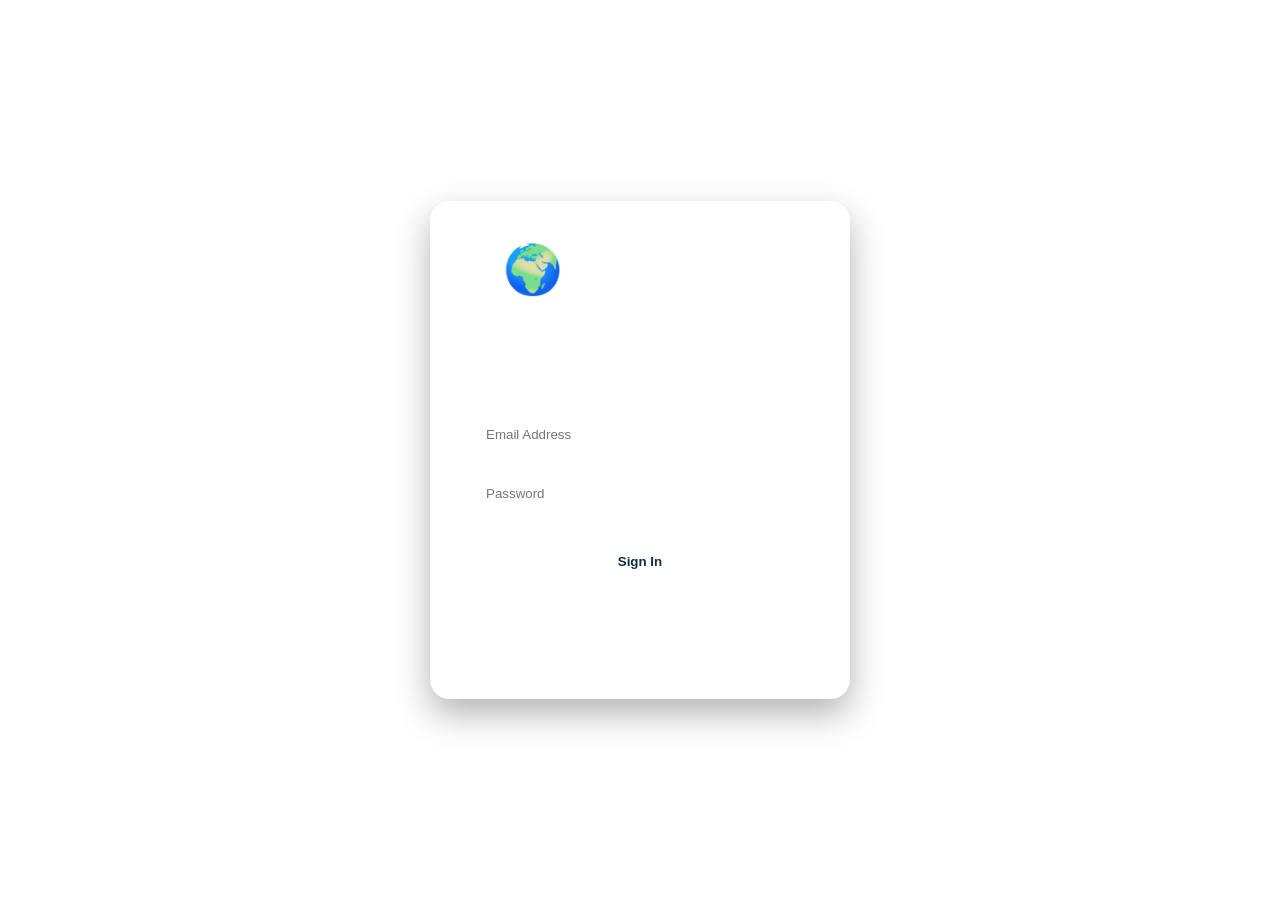
<file: frontend/index.html>
<!DOCTYPE html>
<html lang="en">
<head>
    <meta charset="UTF-8" />
    <meta name="viewport" content="width=device-width, initial-scale=1.0" />
    <title>Globe Trotter | Sign In</title>
    <link rel="stylesheet" href="style.css" />
    <link href="https://fonts.googleapis.com/css2?family=Cinzel+Decorative:wght@400;700&family=Great+Vibes&family=Montserrat:wght@300;400;500;600&display=swap" rel="stylesheet" />
</head>
<body>
    <div class="card">
        <div class="logo">🌍 GlobeTrotter</div>
        <h1>Sign In</h1>
        <p class="sub">Continue your journey around the world</p>
        
        <form id="loginForm">
            <input type="email" id="loginEmail" placeholder="Email Address" required />
            <div class="password-container">
                <input type="password" id="loginPassword" placeholder="Password" required />
                <span class="toggle-password" id="togglePasswordBtn">
                    <svg style="width:20px;height:20px" viewBox="0 0 24 24" fill="none" stroke="currentColor" stroke-width="2" stroke-linecap="round" stroke-linejoin="round"><path d="M1 12s4-8 11-8 11 8 11 8-4 8-11 8-11-8-11-8z"></path><circle cx="12" cy="12" r="3"></circle></svg>
                </span>
            </div>
            <div id="loginStatus" class="status"></div>
            <button type="submit" id="loginBtn">Sign In</button>
        </form>

        <div class="divider">New to Globe Trotter?</div>
        <a class="link-btn" href="register.html">Create an Account →</a>
    </div>
    <script src="sample.js"></script>
</body>
</html>
</file>
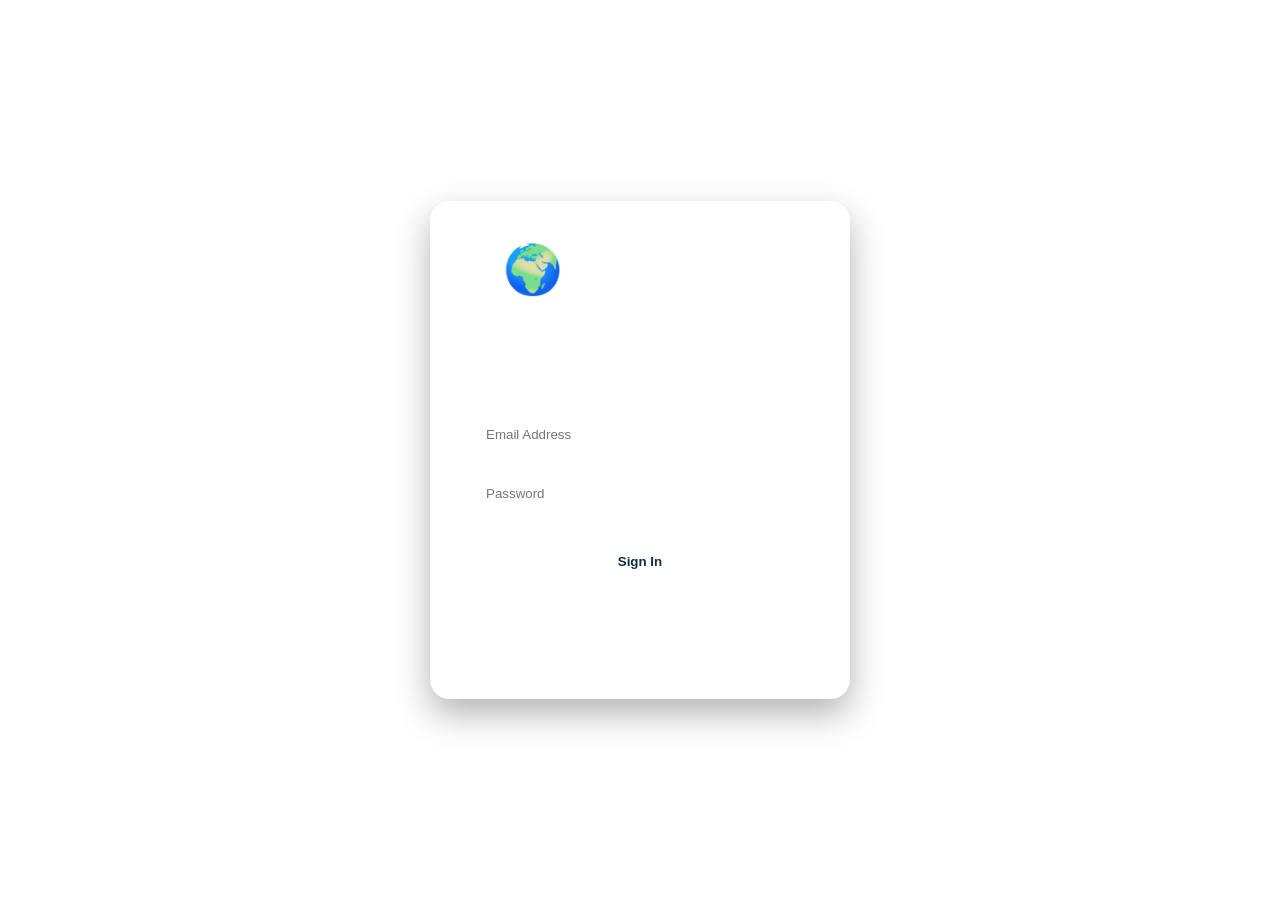
<file: frontend/landing.html>
<!DOCTYPE html>
<html lang="en">
<head>
    <meta charset="UTF-8" />
    <meta name="viewport" content="width=device-width, initial-scale=1.0" />
    <title>Globe Trotter | Dashboard</title>
    <link rel="stylesheet" href="style.css" />
    <link href="https://fonts.googleapis.com/css2?family=Cinzel+Decorative:wght@400;700&family=Great+Vibes&family=Montserrat:wght@300;400;500;600&display=swap" rel="stylesheet" />
</head>
<body class="landing-page">
    <div class="landing-card">
        <header class="navbar" id="landingNavbar"><div class="logo">GlobeTrotter</div></header>
        <div class="banner" id="landingBanner"><h2>Plan your next trip</h2></div>
        
        <div class="dashboard-section" id="userTripsSection" style="display: none;">
            <div class="section-header">
                <h3>Your Upcoming Trips</h3>
                <div class="line"></div>
            </div>
            <div class="cards-row square-cards" id="userTripsList"></div>
        </div>

        <div class="dashboard-section">
            <div class="section-header">
                <h3>Top Picks From <span id="regionName">your state</span></h3>
                <div class="line"></div>
            </div>
            <div class="cards-row square-cards" id="touristSpots"></div>
        </div>
    </div>
    <button class="fab" id="planTripBtn">
        <svg style="width:20px;height:20px;vertical-align:middle;margin-right:8px" viewBox="0 0 24 24" fill="none" stroke="currentColor" stroke-width="2"><line x1="12" y1="5" x2="12" y2="19"></line><line x1="5" y1="12" x2="19" y2="12"></line></svg>
        Plan a trip
    </button>
    <script src="sample.js"></script>
</body>
</html>
</file>
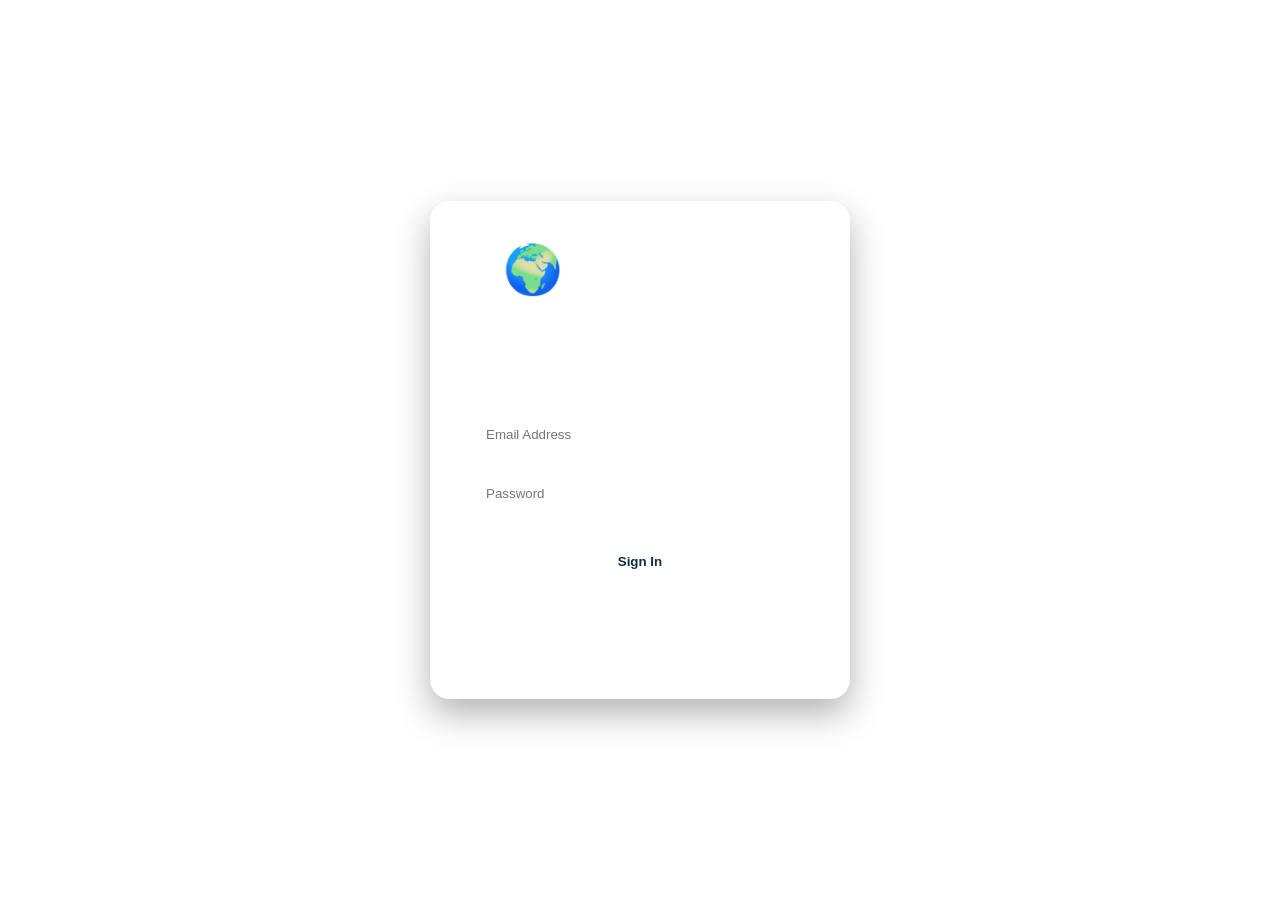
<file: frontend/plan_trip.html>
<!DOCTYPE html>
<html lang="en">
<head>
    <meta charset="UTF-8" />
    <meta name="viewport" content="width=device-width, initial-scale=1.0" />
    <title>Globe Trotter | Plan a Trip</title>
    <link rel="stylesheet" href="style.css" />
    <link href="https://fonts.googleapis.com/css2?family=Cinzel+Decorative:wght@400;700&family=Great+Vibes&family=Montserrat:wght@300;400;500;600&display=swap" rel="stylesheet" />
</head>
<body class="landing-page fade-in">
    <div class="landing-card" style="margin: 40px auto;">
        <header class="navbar" id="plannerNavbar">
            <div class="logo">GlobeTrotter</div>
            <a href="landing.html" style="color: #fff; text-decoration: none; font-weight: 500;">Back to Dashboard</a>
        </header>

        <div class="section-header">
            <h3>Plan a new trip</h3>
            <div class="line"></div>
        </div>

        <form id="planTripForm" style="margin-bottom: 40px; margin-top: 20px;">
            <div class="flight-widget">
                <!-- From -->
                <div class="fw-section" id="fwFromSection">
                    <div class="fw-label">From</div>
                    <div class="fw-main" id="fwFromMain">Loading...</div>
                    <div class="fw-sub" id="fwFromSub">Please wait</div>
                </div>

                <div class="fw-divider">
                    <div class="fw-swap" id="fwSwapBtn">
                        <svg width="16" height="16" viewBox="0 0 24 24" fill="none" stroke="#0078d4" stroke-width="2.5" stroke-linecap="round" stroke-linejoin="round"><path d="M8 3L4 7L8 11"></path><path d="M4 7H20"></path><path d="M16 21L20 17L16 13"></path><path d="M20 17H4"></path></svg>
                    </div>
                </div>

                <!-- To -->
                <div class="fw-section autocomplete" id="fwToSection">
                    <div class="fw-label">To</div>
                    <input type="text" id="globalPlaceSearch" class="fw-input-text" placeholder="Search..." autocomplete="off" required />
                    <div class="fw-sub" id="fwToSub">Where do you want to go?</div>
                    
                    <div id="globalPlaceList" class="autocomplete-items"></div>
                    
                    <input type="hidden" id="tripCountry" required />
                    <input type="hidden" id="tripState" required />
                    <input type="hidden" id="tripCity" required />
                </div>

                <!-- Departure -->
                <div class="fw-section fw-date-section" id="fwDepartureSection">
                    <div class="fw-label">Departure <span class="fw-dropdown-arrow">▾</span></div>
                    <div class="fw-main" id="fwDateMain">...</div>
                    <div class="fw-sub" id="fwDateSub">Date</div>
                    <input type="date" id="tripStart" class="fw-date-hidden" required />
                </div>

                <!-- Return -->
                <div class="fw-section fw-date-section" id="fwReturnSection">
                    <div class="fw-label">Return <span class="fw-dropdown-arrow">▾</span></div>
                    <div class="fw-main" id="fwReturnMain">...</div>
                    <div class="fw-sub" id="fwReturnSub">Date</div>
                    <input type="date" id="tripEnd" class="fw-date-hidden" required />
                </div>
            </div>

            <!-- Transport Mode Selector -->
            <div class="transport-modes" id="transportModes">
                <div class="transport-option active" data-mode="flight">
                    <svg class="transport-icon" viewBox="0 0 24 24" fill="currentColor"><path d="M21 16v-2l-8-5V3.5A1.5 1.5 0 0 0 11.5 2 1.5 1.5 0 0 0 10 3.5V9l-8 5v2l8-2.5V19l-2 1.5V22l3.5-1 3.5 1v-1.5L13 19v-5.5l8 2.5z"/></svg>
                    <span>Flight</span>
                </div>
                <div class="transport-option" data-mode="train">
                    <svg class="transport-icon" viewBox="0 0 24 24" fill="currentColor"><path d="M12 2C8 2 4 2.5 4 6v9.5A3.5 3.5 0 0 0 7.5 19l-2 2v.5h2l2-2h5l2 2h2V21l-2-2a3.5 3.5 0 0 0 3.5-3.5V6c0-3.5-3.58-4-8-4zM7.5 17a1.5 1.5 0 1 1 0-3 1.5 1.5 0 0 1 0 3zm3.5-7H6V6h5v4zm2 0V6h5v4h-5zm3.5 7a1.5 1.5 0 1 1 0-3 1.5 1.5 0 0 1 0 3z"/></svg>
                    <span>Train</span>
                </div>
                <div class="transport-option" data-mode="bus">
                    <svg class="transport-icon" viewBox="0 0 24 24" fill="currentColor"><path d="M4 16c0 .88.39 1.67 1 2.22V20c0 .55.45 1 1 1h1c.55 0 1-.45 1-1v-1h8v1c0 .55.45 1 1 1h1c.55 0 1-.45 1-1v-1.78c.61-.55 1-1.34 1-2.22V6c0-3.5-3.58-4-8-4s-8 .5-8 4v10zm3.5 1a1.5 1.5 0 1 1 0-3 1.5 1.5 0 0 1 0 3zm9 0a1.5 1.5 0 1 1 0-3 1.5 1.5 0 0 1 0 3zM19 10H5V6h14v4z"/></svg>
                    <span>Bus</span>
                </div>
            </div>

            <div style="margin-top: 25px; text-align: center;">
                <button type="submit" id="makeNewTripBtn" style="max-width: 250px; font-size: 1.1rem; padding: 16px; border-radius: 30px; background: #fff; color: #0f2c4a;">Make a Trip</button>
                <div id="planTripStatus" class="status"></div>
            </div>
        </form>

        <div class="dashboard-section">
            <div class="section-header">
                <h3>Suggestion for Places to Visit</h3>
                <div class="line"></div>
            </div>
            <div class="cards-row square-cards" id="planTouristSpots"></div>
        </div>
    </div>
    <script src="sample.js"></script>
</body>
</html>
</file>
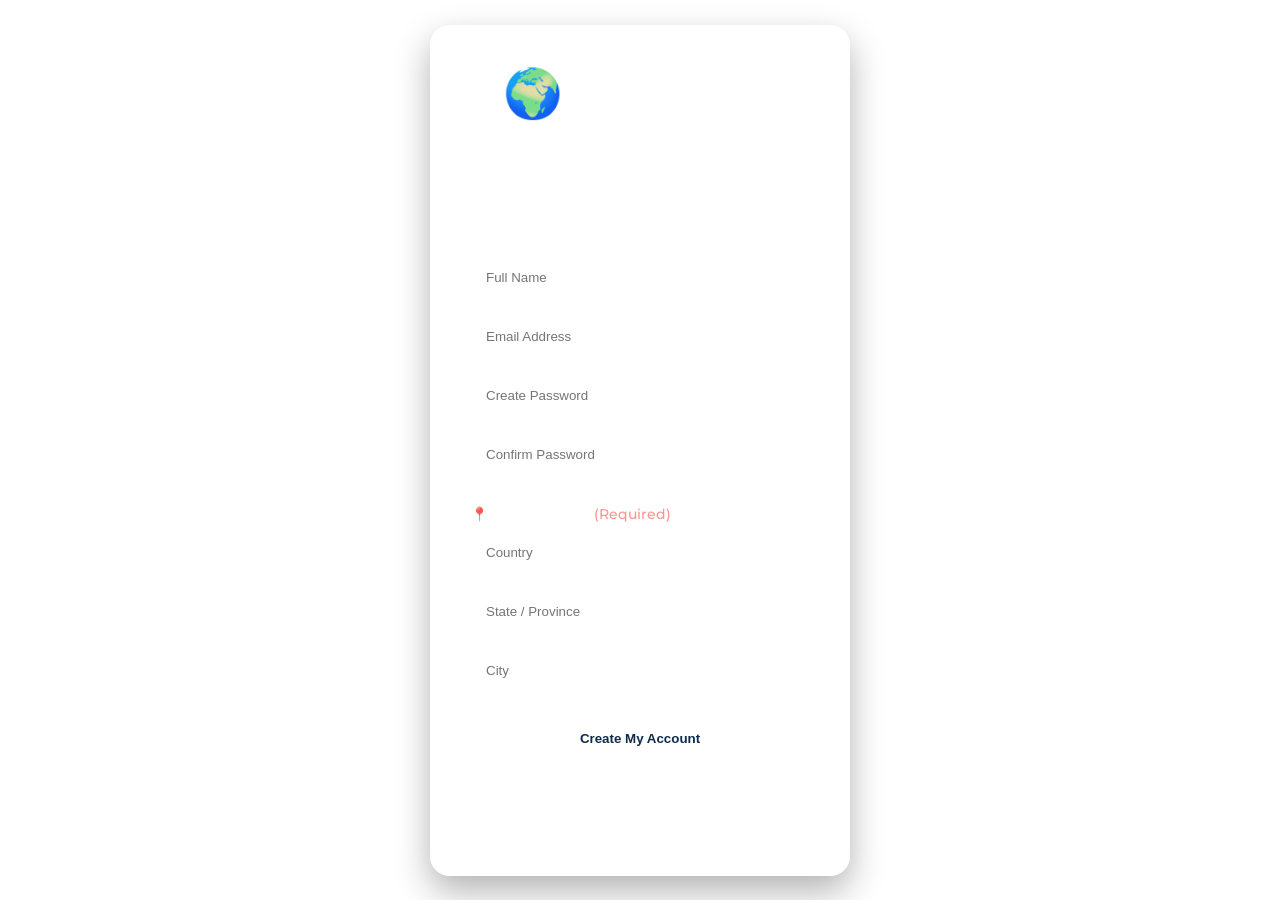
<file: frontend/register.html>
<!DOCTYPE html>
<html lang="en">
<head>
    <meta charset="UTF-8" />
    <meta name="viewport" content="width=device-width, initial-scale=1.0" />
    <title>Globe Trotter | Register</title>
    <link rel="stylesheet" href="style.css" />
    <link href="https://fonts.googleapis.com/css2?family=Cinzel+Decorative:wght@400;700&family=Great+Vibes&family=Montserrat:wght@300;400;500;600&display=swap" rel="stylesheet" />
</head>
<body>
    <div class="card">
        <div class="logo">🌍 GlobeTrotter</div>
        <h1>Create Account</h1>
        <p class="sub">Begin your journey — thousands of destinations await</p>
        
        <form id="registerForm">
            <input type="text" id="regName" placeholder="Full Name" required />
            <input type="email" id="regEmail" placeholder="Email Address" required />
            <input type="password" id="regPassword" placeholder="Create Password" required />
            <input type="password" id="regConfirm" placeholder="Confirm Password" required />
            
            <div class="section-label">📍 Your Location <span class="section-hint" style="color: #ff8787;">(Required)</span></div>
            <div class="autocomplete">
                <input type="text" id="regCountry" placeholder="Country" autocomplete="off" required />
                <div class="autocomplete-items" id="countryList"></div>
            </div>
            <div class="autocomplete">
                <input type="text" id="regState" placeholder="State / Province" autocomplete="off" required />
                <div class="autocomplete-items" id="stateList"></div>
            </div>
            <div class="autocomplete">
                <input type="text" id="regCity" placeholder="City" autocomplete="off" required />
                <div class="autocomplete-items" id="cityList"></div>
            </div>
            <div id="registerStatus" class="status"></div>
            <button type="submit" id="registerBtn">Create My Account</button>
        </form>

        <div class="divider">Already have an account?</div>
        <a class="link-btn" href="index.html">← Back to Sign In</a>
    </div>
    <script src="sample.js"></script>
</body>
</html>
</file>
<file: frontend/style.css>
* { box-sizing: border-box; margin: 0; padding: 0; }
body { font-family: 'Montserrat', sans-serif; min-height: 100vh; display: flex; align-items: center; justify-content: center; padding: 20px; background: url('https://images.unsplash.com/photo-1476514525535-07fb3b4ae5f1?auto=format&fit=crop&w=2000&q=80') center/cover fixed; color: #fff; }
body.landing-page { display: block; overflow-y: auto; background: url('https://images.unsplash.com/photo-1507525428034-b723cf961d3e?auto=format&fit=crop&w=2000&q=80') center/cover fixed; }
body.fade-in { animation: fadeInBase 0.5s ease-in-out; }
@keyframes fadeInBase { from { opacity: 0; } to { opacity: 1; } }

.card, .landing-card { background: rgba(255, 255, 255, .1); backdrop-filter: blur(18px); border: 1px solid rgba(255, 255, 255, .25); border-radius: 20px; box-shadow: 0 15px 35px rgba(0, 0, 0, .3); }
.card { padding: 40px; max-width: 420px; width: 100%; text-align: center; }
.landing-card { padding: 30px 40px; max-width: 1000px; margin: auto; }

.logo { font-family: 'Great Vibes', cursive; font-size: 3rem; margin-bottom: 20px; }
h1, h2, h3 { font-family: 'Cinzel Decorative', serif; }
.sub { margin-bottom: 25px; font-weight: 300; opacity: .9; }

input { width: 100%; padding: 14px; margin-bottom: 14px; background: rgba(255, 255, 255, .15); border: 1px solid rgba(255, 255, 255, .3); border-radius: 10px; color: #fff; outline: none; transition: .3s; }
input:focus { background: rgba(255, 255, 255, .25); border-color: #fff; }
.password-container { position: relative; }
.password-container input { padding-right: 45px; }
.toggle-password { position: absolute; right: 12px; top: 50%; transform: translateY(-50%); cursor: pointer; }

button[type="submit"], .fab { background: #fff; color: #0f2c4a; border: none; font-weight: 600; cursor: pointer; transition: .3s; }
button[type="submit"] { width: 100%; padding: 14px; border-radius: 10px; }
button:hover, .fab:hover { transform: translateY(-3px); }

.status { font-size: .9rem; margin: 10px 0; }
.status.error { color: #ff8787; }
.status.success { color: #69db7c; }
.status.warning { color: #ffd43b; }

.autocomplete { position: relative; }
.autocomplete-items { position: absolute; top: 100%; left: 0; width: 100%; background: rgba(255, 255, 255, 0.95); backdrop-filter: blur(10px); color: #1a1a1a; max-height: 200px; overflow-y: auto; border-radius: 10px; box-shadow: 0 8px 24px rgba(0, 0, 0, 0.25); display: none; z-index: 999; margin-top: 4px; }
.autocomplete-items.show { display: block; }
.autocomplete-items div { padding: 12px 16px; cursor: pointer; border-bottom: 1px solid rgba(0, 0, 0, 0.05); transition: all 0.2s ease; font-weight: 500; }
.autocomplete-items div:last-child { border-bottom: none; }
.autocomplete-items div:hover { background: #0f2c4a; color: #fff; }

.navbar { display: flex; justify-content: space-between; align-items: center; margin-bottom: 25px; }
.navbar .logo { font-size: 2rem; }

.banner { height: 220px; border-radius: 14px; margin-bottom: 30px; display: flex; align-items: center; justify-content: center; background: url('https://images.unsplash.com/photo-1469854523086-cc02fe5d8800?auto=format&fit=crop&w=1200&q=80') center/cover; }
.banner h2 { font-size: 2.5rem; }

.dashboard-section { margin-bottom: 35px; }
.section-header { display: flex; align-items: center; gap: 12px; margin-bottom: 18px; }
.section-header .line { flex: 1; height: 1px; background: rgba(255, 255, 255, .4); }
.cards-row { display: flex; gap: 16px; overflow-x: auto; }
.sq-card { min-width: 240px; height: 320px; border-radius: 14px; background: rgba(255, 255, 255, .15); border: 1px solid rgba(255, 255, 255, .25); transition: .3s; }
.sq-card:hover { transform: translateY(-5px); }
.fab { position: fixed; bottom: 35px; right: 35px; padding: 12px 20px; border-radius: 25px; box-shadow: 0 8px 20px rgba(0,0,0,.3); }

.spot-card { position: relative; overflow: hidden; cursor: pointer; display: flex; flex-direction: column; }
.spot-img { flex: 1; background-size: cover; background-position: center; border-radius: 14px 14px 0 0; min-height: 220px; }
.spot-info { padding: 14px 16px; background: rgba(0, 0, 0, .45); backdrop-filter: blur(6px); border-radius: 0 0 14px 14px; }
.spot-name { font-family: 'Montserrat', sans-serif; font-size: .95rem; font-weight: 600; line-height: 1.3; white-space: nowrap; overflow: hidden; text-overflow: ellipsis; }
.spot-type { display: inline-block; margin-top: 4px; font-size: .72rem; text-transform: uppercase; letter-spacing: .8px; opacity: .75; font-weight: 500; }
.spot-rank { position: absolute; top: 10px; left: 10px; background: linear-gradient(135deg, #f59e0b, #d97706); color: #fff; font-weight: 700; font-size: .8rem; padding: 4px 10px; border-radius: 8px; z-index: 2; box-shadow: 0 2px 8px rgba(0,0,0,.3); letter-spacing: .5px; }

#regionName { background: linear-gradient(135deg, #f59e0b, #fbbf24); -webkit-background-clip: text; -webkit-text-fill-color: transparent; background-clip: text; }

.shimmer-card { overflow: hidden; position: relative; }
.shimmer { width: 100%; height: 100%; background: linear-gradient(110deg, rgba(255, 255, 255, .08) 30%, rgba(255, 255, 255, .22) 50%, rgba(255, 255, 255, .08) 70%); background-size: 200% 100%; animation: shimmerAnim 1.4s ease-in-out infinite; border-radius: 14px; }
@keyframes shimmerAnim { 0% { background-position: 200% 0; } 100% { background-position: -200% 0; } }

.link-btn { display: inline-block; color: #fff; text-decoration: none; font-size: .9rem; opacity: .8; transition: .3s; }
.link-btn:hover { opacity: 1; text-decoration: underline; }
.divider { margin: 25px 0 15px; font-size: .85rem; opacity: .7; }
.section-label { font-size: .85rem; text-align: left; margin: 15px 0 8px; opacity: .9; font-weight: 500; }

/* Flight Widget */
.flight-widget { display: flex; align-items: stretch; background: transparent; border-radius: 16px; color: #000; padding: 0; margin-top: 15px; text-align: left; gap: 10px; }
.fw-section { flex: 1; padding: 16px 22px; position: relative; border-right: none; min-height: 90px; display: flex; flex-direction: column; justify-content: center; background: #fff; border-radius: 12px; box-shadow: 0 2px 12px rgba(0,0,0,0.08); border: 1px solid #e8e8e8; }
.fw-section:last-child { border-right: none; flex: 0.7; }
.fw-label { font-size: 0.82rem; color: #777; font-weight: 500; margin-bottom: 6px; letter-spacing: 0.2px; }
.fw-main { font-size: 1.85rem; font-weight: 700; color: #1a1a1a; font-family: 'Montserrat', sans-serif; white-space: nowrap; overflow: hidden; text-overflow: ellipsis; line-height: 1.15; }
.fw-sub { font-size: 0.8rem; color: #888; white-space: nowrap; overflow: hidden; text-overflow: ellipsis; margin-top: 5px; font-weight: 400; }
.fw-divider { position: relative; width: 0; display: flex; align-items: center; }
.fw-swap { position: absolute; top: 50%; left: 50%; transform: translate(-50%, -50%); width: 36px; height: 36px; background: #fff; border: 1.5px solid #d0d0d0; border-radius: 50%; display: flex; align-items: center; justify-content: center; cursor: pointer; box-shadow: 0 2px 10px rgba(0,0,0,0.1); z-index: 2; color: #0078d4; transition: all 0.2s ease; }
.fw-swap:hover { background: #e8f4ff; border-color: #0078d4; box-shadow: 0 4px 14px rgba(0,120,212,0.2); }
.fw-label .fw-dropdown-arrow { font-size: 0.7em; margin-left: 5px; color: #c0392b; vertical-align: middle; }

.fw-input-text { background: transparent; border: none; padding: 0; margin: 0; outline: none; font-size: 1.85rem; font-weight: 700; color: #1a1a1a; font-family: 'Montserrat', sans-serif; white-space: nowrap; overflow: hidden; text-overflow: ellipsis; line-height: 1.15; width: 100%; box-shadow: none; }
.fw-input-text::placeholder { color: #bbb; font-weight: 500; }

.fw-date-hidden { position: absolute; opacity: 0; width: 0; height: 0; padding: 0; margin: 0; border: none; pointer-events: none; }
.fw-date-section { cursor: pointer; }

.flight-widget .autocomplete-items { top: 100%; left: 0; width: 100%; margin-top: 8px; border: 1px solid #ddd; max-height: 250px; border-radius: 10px; box-shadow: 0 10px 30px rgba(0,0,0,0.15); }
.flight-widget .autocomplete-items div { padding: 12px 16px; color: #000; }
.flight-widget .autocomplete-items div:hover { background: #0078d4; color: #fff; }

/* Transport Mode Selector */
.transport-modes { display: flex; gap: 12px; margin-top: 18px; justify-content: flex-start; }
.transport-option { display: flex; align-items: center; gap: 8px; padding: 10px 22px; border-radius: 30px; cursor: pointer; transition: all 0.3s ease; background: rgba(255,255,255,0.12); border: 1.5px solid rgba(255,255,255,0.25); color: rgba(255,255,255,0.8); font-size: 0.9rem; font-weight: 500; backdrop-filter: blur(6px); user-select: none; }
.transport-option:hover { background: rgba(255,255,255,0.22); border-color: rgba(255,255,255,0.5); color: #fff; transform: translateY(-1px); }
.transport-option.active { background: linear-gradient(135deg, #0078d4, #00b4d8); border-color: transparent; color: #fff; box-shadow: 0 4px 16px rgba(0,120,212,0.35); }
.transport-option.active:hover { transform: translateY(-2px); box-shadow: 0 6px 20px rgba(0,120,212,0.45); }
.transport-icon { width: 20px; height: 20px; flex-shrink: 0; }
</file>
